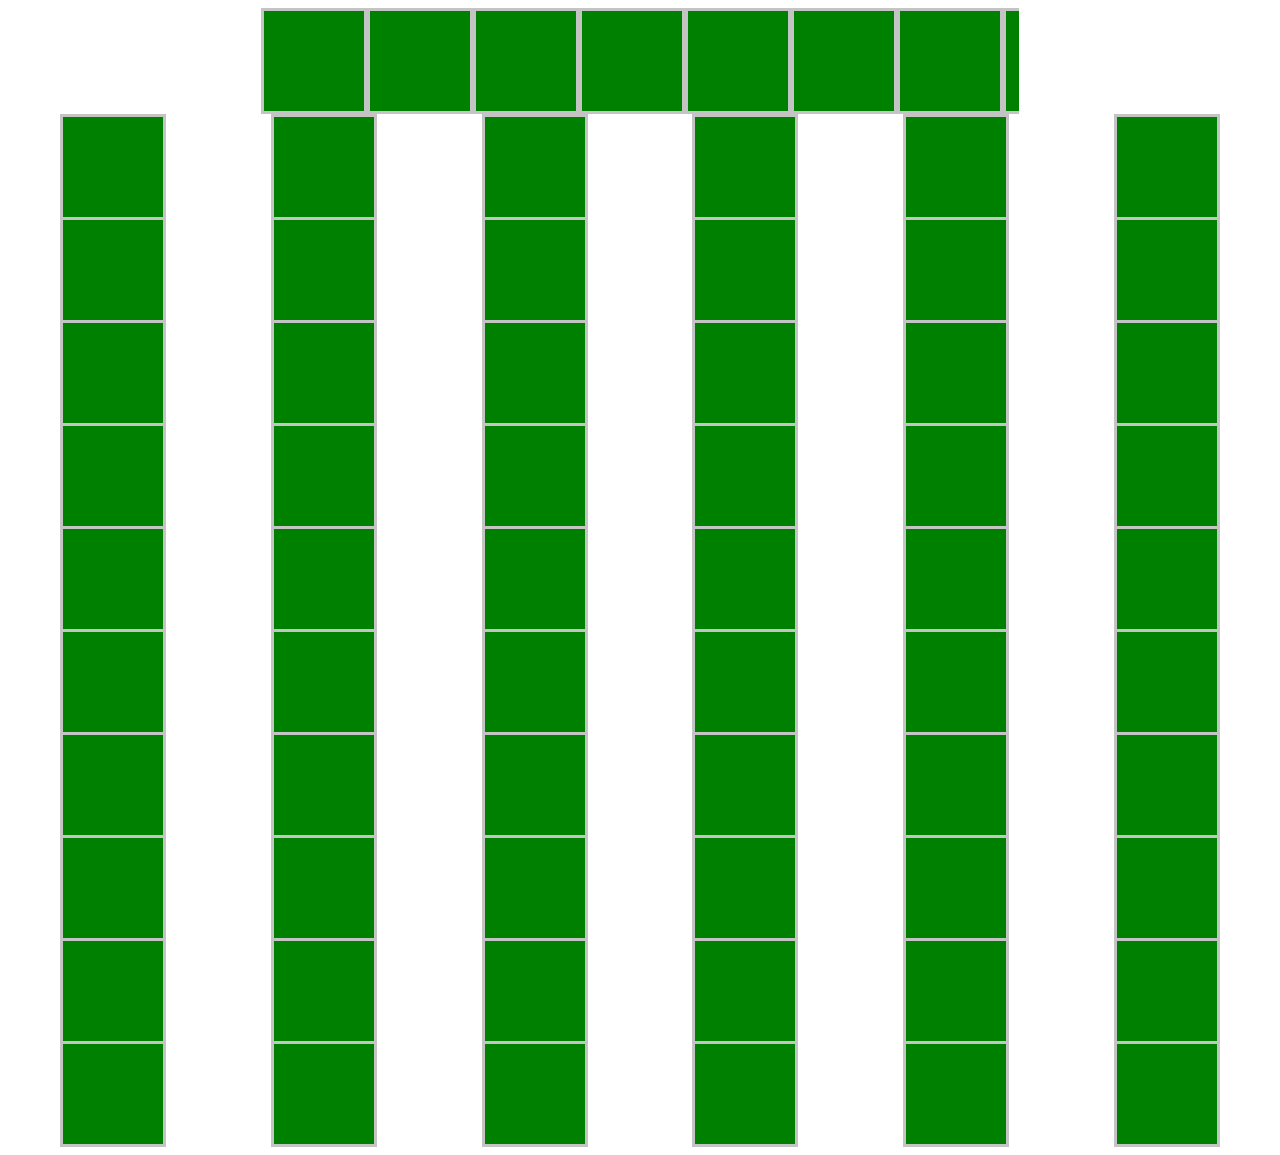
<file: test.html>
<!DOCTYPE html>
<html>
<head>
    <meta charset="utf-8" />
    <meta http-equiv="X-UA-Compatible" content="IE=edge">
    <title>tester</title>
    <meta name="viewport" content="width=device-width, initial-scale=1">
    <style>
        
        .parent-h {
            width:60%;
            margin: auto;
            display: flex;
            background-color: rgb(196, 196, 196);
            justify-content: center;
            column-count: 4;
            justify-content: left;
            overflow: scroll;
            scroll-behavior: smooth;
            -webkit-overflow-scrolling: touch;
        }

        .parent-v {
            margin:auto;
            display: block;
            background-color: rgb(196, 196, 196);
        }
        
        .box {
            background-color: green;
            margin: 3px;
            height: 100px;
            width: 100px;
            min-width: 100px;
            
        }

        .boss {
            display:flex;
            justify-content: center;
            flex-wrap: wrap;
        }



    </style>
</head>



<body>

    <div class="parent-h">
        <div class="box"></div>
        <div class="box"></div>
        <div class="box"></div>
        <div class="box"></div>
        <div class="box"></div>
        <div class="box"></div>
        <div class="box"></div>
        <div class="box"></div>
        <div class="box"></div>
        <div class="box"></div>
    </div>
    <div class="boss">
    <div class="parent-v">
            <div class="box"></div>
            <div class="box"></div>
            <div class="box"></div>
            <div class="box"></div>
            <div class="box"></div>
            <div class="box"></div>
            <div class="box"></div>
            <div class="box"></div>
            <div class="box"></div>
            <div class="box"></div>
        </div>
    
        <div class="parent-v">
                <div class="box"></div>
                <div class="box"></div>
                <div class="box"></div>
                <div class="box"></div>
                <div class="box"></div>
                <div class="box"></div>
                <div class="box"></div>
                <div class="box"></div>
                <div class="box"></div>
                <div class="box"></div>
            </div>

            <div class="parent-v">
                    <div class="box"></div>
                    <div class="box"></div>
                    <div class="box"></div>
                    <div class="box"></div>
                    <div class="box"></div>
                    <div class="box"></div>
                    <div class="box"></div>
                    <div class="box"></div>
                    <div class="box"></div>
                    <div class="box"></div>
                </div>

                <div class="parent-v">
                        <div class="box"></div>
                        <div class="box"></div>
                        <div class="box"></div>
                        <div class="box"></div>
                        <div class="box"></div>
                        <div class="box"></div>
                        <div class="box"></div>
                        <div class="box"></div>
                        <div class="box"></div>
                        <div class="box"></div>
                    </div>

                    <div class="parent-v">
                            <div class="box"></div>
                            <div class="box"></div>
                            <div class="box"></div>
                            <div class="box"></div>
                            <div class="box"></div>
                            <div class="box"></div>
                            <div class="box"></div>
                            <div class="box"></div>
                            <div class="box"></div>
                            <div class="box"></div>
                        </div>

                        <div class="parent-v">
                                <div class="box"></div>
                                <div class="box"></div>
                                <div class="box"></div>
                                <div class="box"></div>
                                <div class="box"></div>
                                <div class="box"></div>
                                <div class="box"></div>
                                <div class="box"></div>
                                <div class="box"></div>
                                <div class="box"></div>
                            </div>
        </div>
</body>





</html>
</file>
